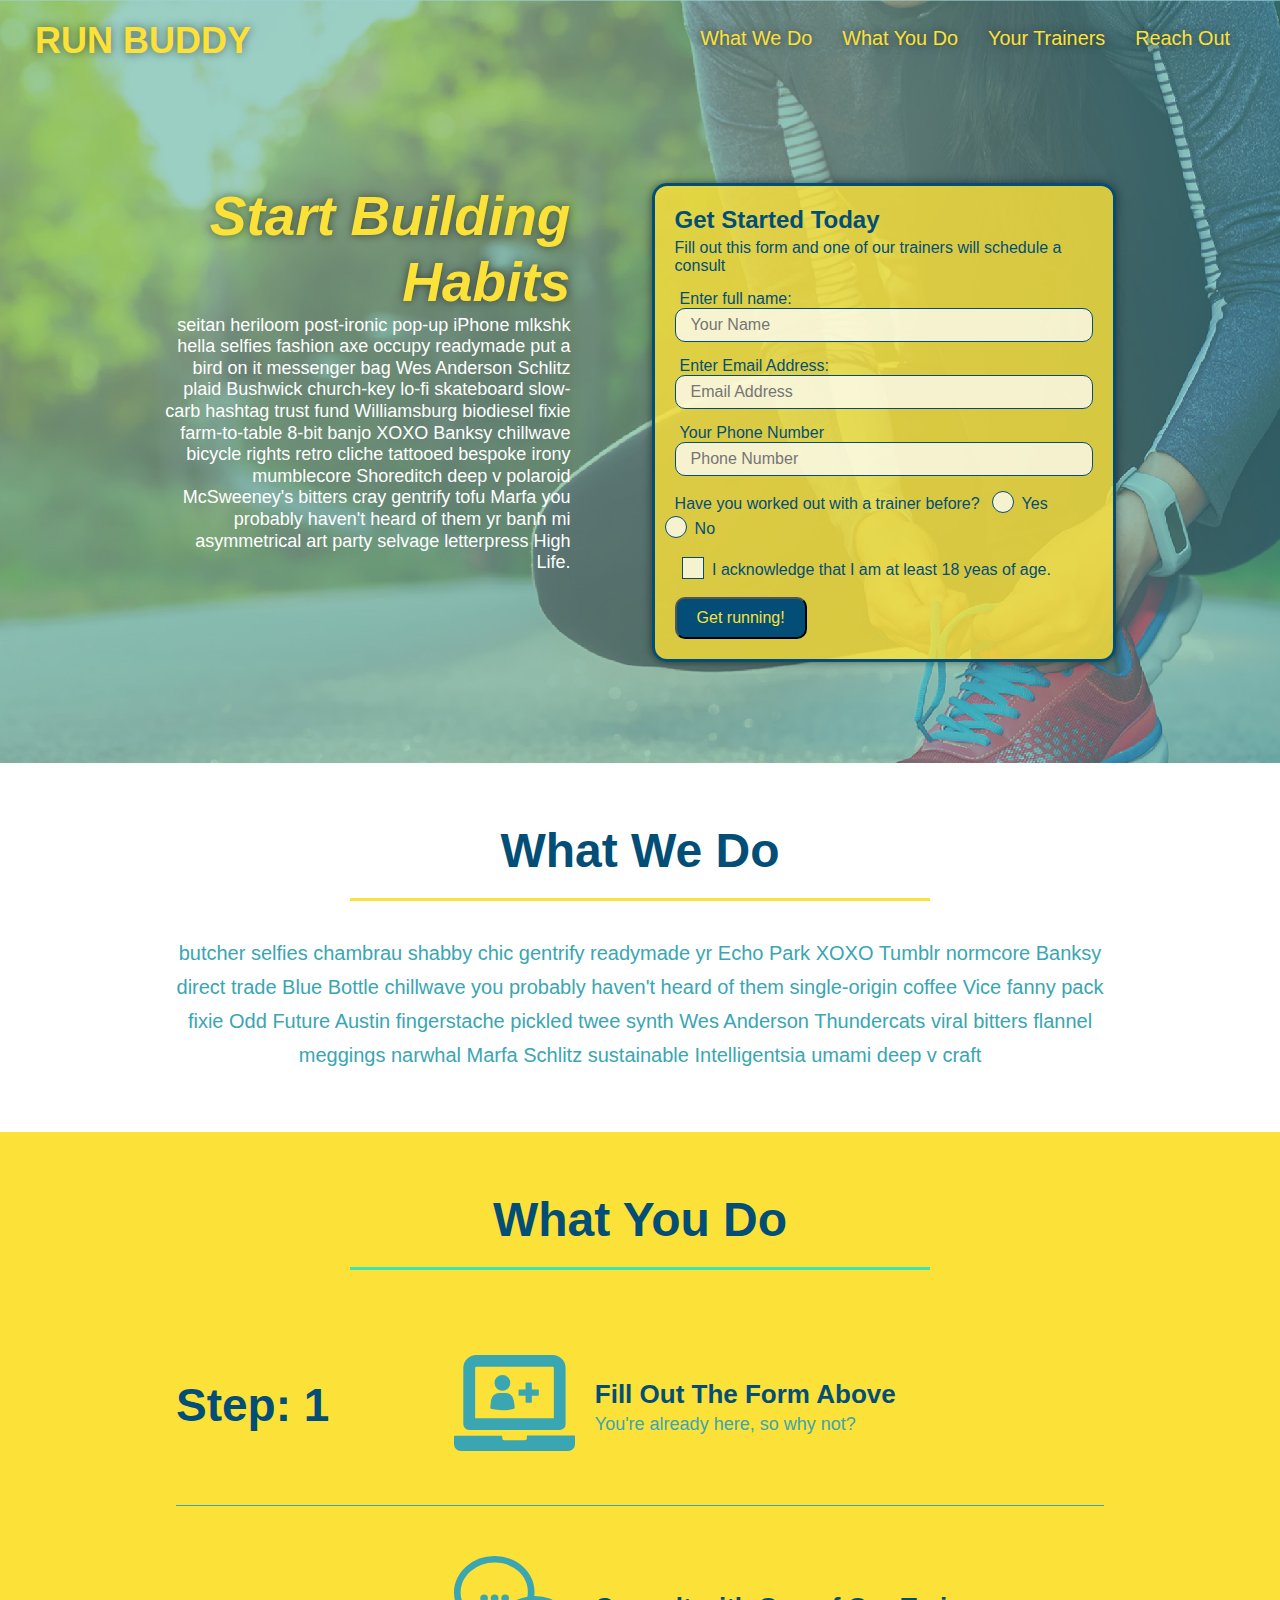
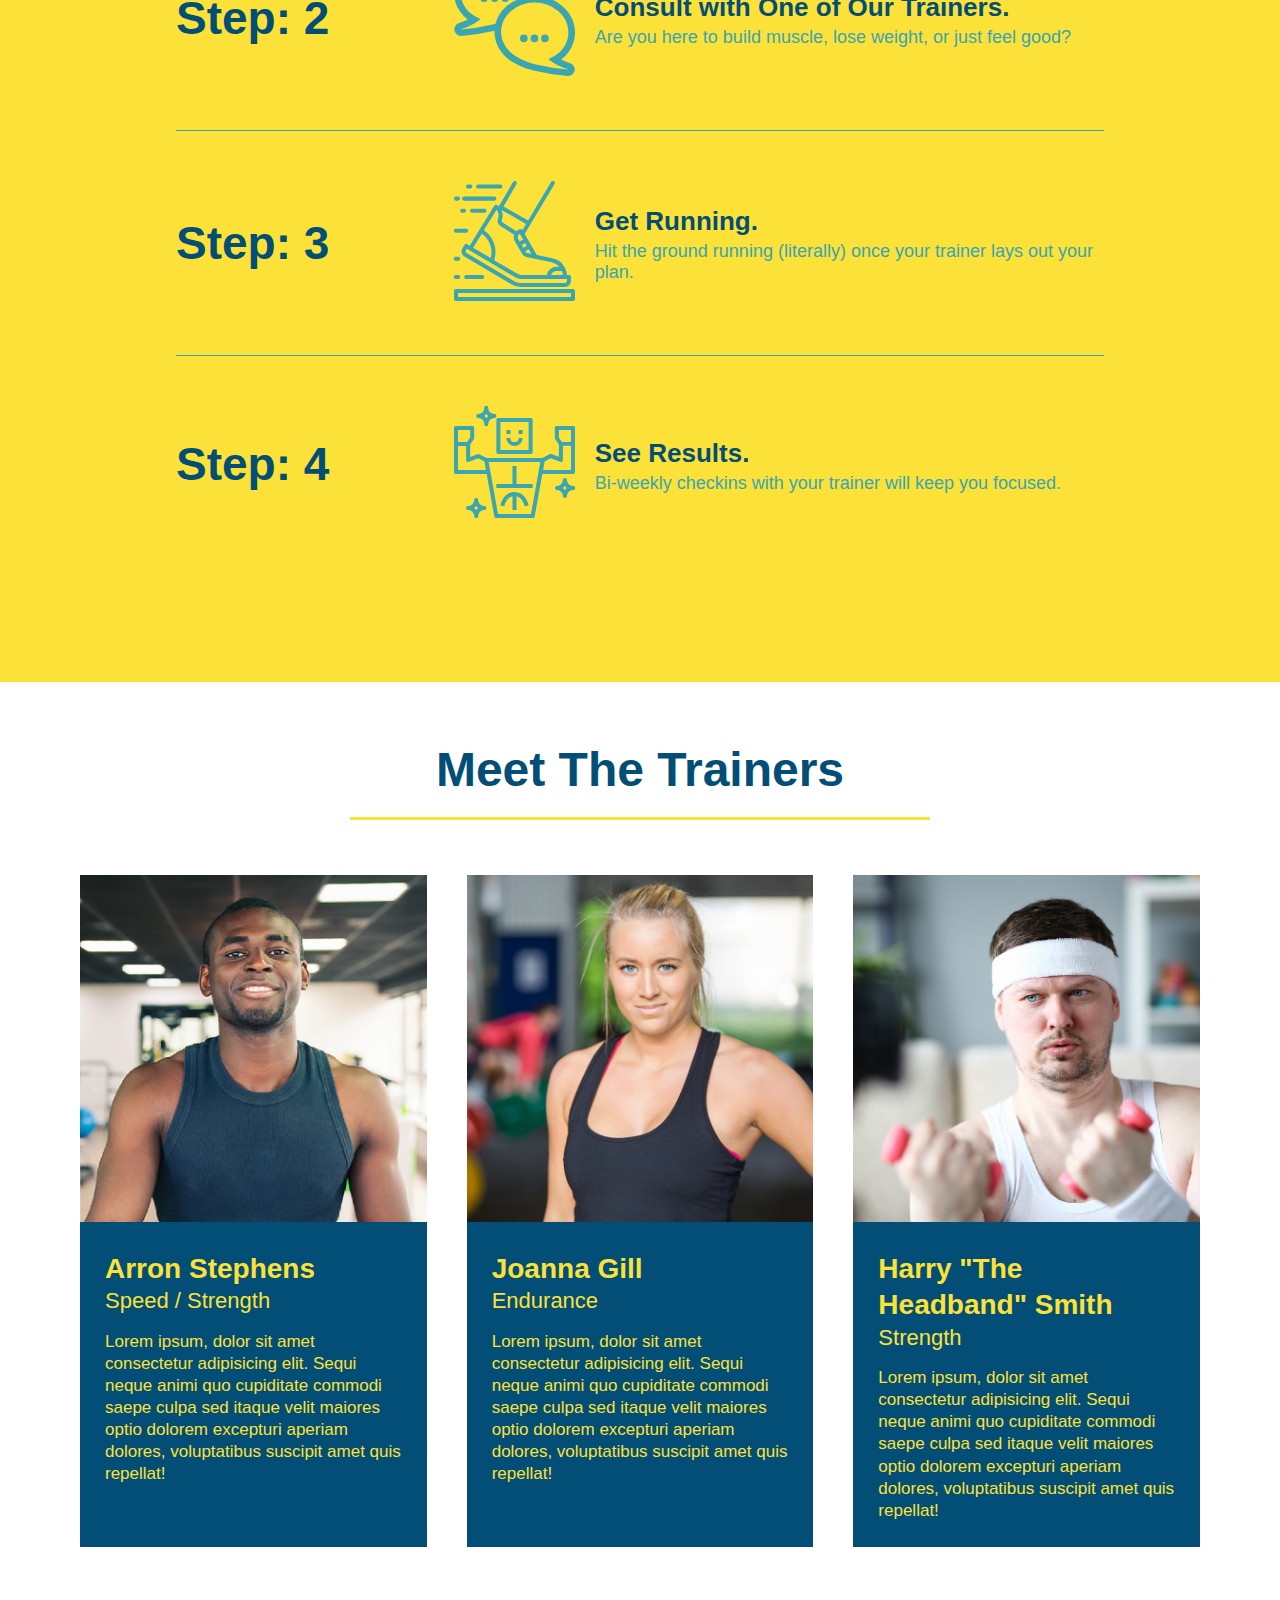
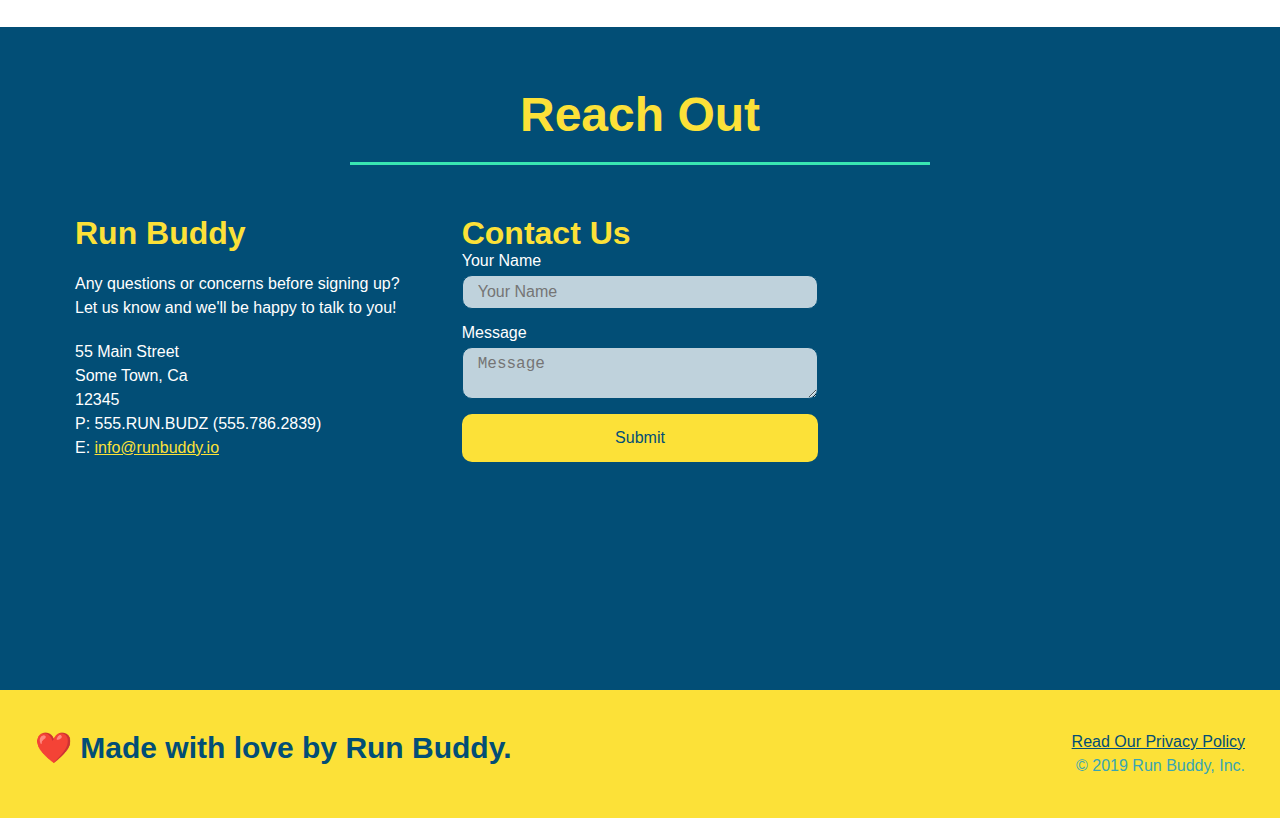
<file: index.html>
<!-- Run Buddy Project -->

<!DOCTYPE html>
<html lang=en>

<head>
    <meta charset="UTF-8" />
    <meta name="viewport" content="width=device-width, initial-scale=1.0" />
    <link rel="stylesheet" href="./assets/css/style.css" />
    <title>Run Buddy</title>
</head>

<body>

    <!-- navgation -->
    <header>
        <h1>
            <a href="https://tylerevans-hash.github.io/run-buddy/">RUN BUDDY</a>
        </h1>
        <nav>
            <!-- Unordered list element -->
            <ul>
                <!-- List item element -->
                <li>
                    <!-- Anchor element -->
                    <a href="#what-we-do">What We Do</a>
                </li>

                <li>
                    <a href="#what-you-do">What You Do</a>
                </li>

                <li>
                    <a href="#your-trainers">Your Trainers</a>
                </li>

                <li>
                    <a href="#reach-out">Reach Out</a>
                </li>
            </ul>
        </nav>
    </header>

    <!-- hero/jumbotron -->
    <section class="hero">
        <div class="hero-cta">
            <h2>Start Building Habits</h2>
            <P>
                seitan heriloom post-ironic pop-up iPhone mlkshk hella selfies fashion axe occupy readymade put a bird
                on it messenger bag Wes Anderson Schlitz plaid Bushwick church-key lo-fi skateboard slow-carb hashtag
                trust fund Williamsburg biodiesel fixie farm-to-table 8-bit banjo XOXO Banksy chillwave bicycle rights
                retro cliche tattooed bespoke irony mumblecore Shoreditch deep v polaroid McSweeney's bitters cray
                gentrify tofu Marfa you probably haven't heard of them yr banh mi asymmetrical art party selvage
                letterpress High Life.
            </P>
        </div>

        <div class="hero-form">
            <h3>Get Started Today</h3>
            <p>Fill out this form and one of our trainers will schedule a consult</p>
            <!-- Form Element -->
            <form>
                <label for="name">Enter full name:</label>
                <input type="text" placeholder="Your Name" name="name" id="name" class="form-input" />

                <label for="email">Enter Email Address:</label>
                <input type="email" placeholder="Email Address" name="email" id="email" class="form-input" />

                <label for="phone">Your Phone Number</label>
                <input type="tel" placeholder="Phone Number" name="phone" id="phone" class="form-input" />

                <p>
                    Have you worked out with a trainer before?
                    <span class="radio-wrapper">
                        <input type="radio" name="trainer-confirm" id="trainer-yes"/>
                        <label for="trainer-yes">Yes</label>
                    </span>

                    <span class="radio-wrapper">
                        <input type="checkbox" name="trainer-confirm" id="trainer-no"/>
                        <label for="trainer-no">No</label>
                    </span>
                </p>

                <p>
                    <span class="checkbox-wrapper">
                        <input type="checkbox" name="age-confirm" id="checkbox"/>
                        <label for="checkbox">I acknowledge that I am at least 18 yeas of age.</label>
                    </span>
                </p>

                <button type="submit">
                    Get running!
                </button>
            </form>
        </div>
    </section>

    <!-- "what we do" section -->
    <section id="what-we-do" class="intro">
        <div class="flex-row">
            <h2 class="section-title primary-border">What We Do</h2>
        </div>

        <div class="flex-row">
            <p>
                butcher selfies chambrau shabby chic gentrify readymade yr Echo Park XOXO Tumblr normcore Banksy direct
                trade Blue Bottle chillwave you probably haven't heard of them single-origin coffee Vice fanny pack
                fixie Odd Future Austin fingerstache pickled twee synth Wes Anderson Thundercats viral bitters flannel
                meggings narwhal Marfa Schlitz sustainable Intelligentsia umami deep v craft
            </p>
        </div>
    </section>

    <!-- "what you do" section -->
    <section id="what-you-do" class="steps">
        <div class="flex-row">
            <h2 class="section-title secondary-border">What You Do</h2>
        </div>

        <div class="step">
            <h3>Step: 1</h3>
            <div class="step-info">
                <div class="step-img">
                    <img src="./assets/images/step-1.svg" alt="" />
                </div>
                <div class="step-text">
                    <h4>Fill Out The Form Above</h4>
                    <p>You're already here, so why not?</p>
                </div>
            </div>
        </div>

        <div class="step">
            <h3>Step: 2</h3>
            <div class="step-info">
                <div class="step-img">
                    <img src="./assets/images/step-2.svg" alt="" />
                </div>
                <div class="step-text">
                    <h4>Consult with One of Our Trainers.</h4>
                    <p>Are you here to build muscle, lose weight, or just feel good?</p>
                </div>
            </div>
        </div>

        <div class="step">
            <h3>Step: 3</h3>
            <div class="step-info">
                <div class="step-img">
                    <img src="./assets/images/step-3.svg" alt="" />
                </div>
                <div class="step-text">
                    <h4>Get Running.</h4>
                    <p>Hit the ground running (literally) once your trainer lays out your plan.</p>
                </div>
            </div>
        </div>

        <div class="step">
            <h3>Step: 4</h3>
            <div class="step-info">
                <div class="step-img">
                    <img src="./assets/images/step-4.svg" alt="" />
                </div>
                <div class="step-text">
                    <h4>See Results.</h4>
                    <p>Bi-weekly checkins with your trainer will keep you focused.</p>
                </div>
            </div>
        </div>
    </section>

    <!-- "meet the trainers" -->
    <section id="your-trainers">
        <div class="flex-row">
            <h2 class="section-title primary-border">
                Meet The Trainers
            </h2>
        </div>

        <div class="trainers">
            <article class="trainer">
                <img src="./assets/images/trainer-1.jpg"
                    alt="Arron Stephens in his workout clothes, ready to pump iron" />
                <div class="trainer-bio">
                    <h3 class="trainer-name">Arron Stephens</h3>
                    <h4 class="trainer-role">Speed / Strength</h4>
                    <p>
                        Lorem ipsum, dolor sit amet consectetur adipisicing elit. Sequi neque animi quo cupiditate
                        commodi
                        saepe culpa sed
                        itaque velit maiores optio dolorem excepturi aperiam dolores, voluptatibus suscipit amet quis
                        repellat!
                    </p>
                </div>
            </article>

            <article class="trainer">
                <img src="./assets/images/trainer-2.jpg" alt="Joanna Gill cooling off after a workout" />
                <div class="trainer-bio">
                    <h3 class="trainer-name">Joanna Gill</h3>
                    <h4 class="trainer-role">Endurance</h4>
                    <p>
                        Lorem ipsum, dolor sit amet consectetur adipisicing elit. Sequi neque animi quo cupiditate
                        commodi
                        saepe culpa sed
                        itaque velit maiores optio dolorem excepturi aperiam dolores, voluptatibus suscipit amet quis
                        repellat!
                    </p>
                </div>
            </article>

            <article class="trainer">
                <img src="./assets/images/trainer-3.jpg"
                    alt="Harry Smith wearing a headband and lifting comically small pink weights" />
                <div class="trainer-bio">
                    <h3 class="trainer-name">Harry "The Headband" Smith</h3>
                    <h4 class="trainer-role">Strength</h4>
                    <p>
                        Lorem ipsum, dolor sit amet consectetur adipisicing elit. Sequi neque animi quo cupiditate
                        commodi
                        saepe culpa sed
                        itaque velit maiores optio dolorem excepturi aperiam dolores, voluptatibus suscipit amet quis
                        repellat!
                    </p>
                </div>
            </article>
        </div>
    </section>

    <!-- "reach out" section -->
    <section id="reach-out" class="contact">
        <div class="flex-row">
            <h2 class="section-title secondary-border">Reach Out</h2>
        </div>

        <div class="contact-info">
            <div>
                <h3>Run Buddy</h3>
                <P>
                    Any questions or concerns before signing up?
                    <br />
                    Let us know and we'll be happy to talk to you!
                </P>
                
                <address>
                    55 Main Street <br />
                    Some Town, Ca <br />
                    12345 <br />
                    P: 555.RUN.BUDZ (555.786.2839) <br />
                    E: <a href="mailto:info@runbuddy.io">info@runbuddy.io</a>
                </address>
            </div>

            <div class="contact-form">
                <h3>Contact Us</h3>
                <form>
                    <label for="contact-name">Your Name</label>
                    <input type="text" id="contact-name" placeholder="Your Name" />

                    <label for="contact-message">Message</label>
                    <textarea id="contact-message" placeholder="Message"></textarea>

                    <button type="submit">Submit</button>
                </form>
            </div>

            <iframe
                src="https://www.google.com/maps/embed?pb=!1m18!1m12!1m3!1d3334.4617635717555!2d-111.99463874901089!3d33.30674146399894!2m3!1f0!2f0!3f0!3m2!1i1024!2i768!4f13.1!3m3!1m2!1s0x872b0466e091588d%3A0xb352029dcd805810!2s4224%20E%20South%20Fork%20Dr%2C%20Phoenix%2C%20AZ%2085044!5e0!3m2!1sen!2sus!4v1615757130987!5m2!1sen!2sus"
                frameborder="0" width="400" height="400" style="border:0;" allowfullscreen="">
            </iframe>
        </div>
    </section>

    <!-- footer -->
    <footer>
        <h2>❤️ Made with love by Run Buddy.</h2>

        <div>
            <a href="./privacy-policy.html#">Read Our Privacy Policy</a><br />
            &copy; 2019 Run Buddy, Inc.
        </div>
    </footer>

</body>

</html>
</file>
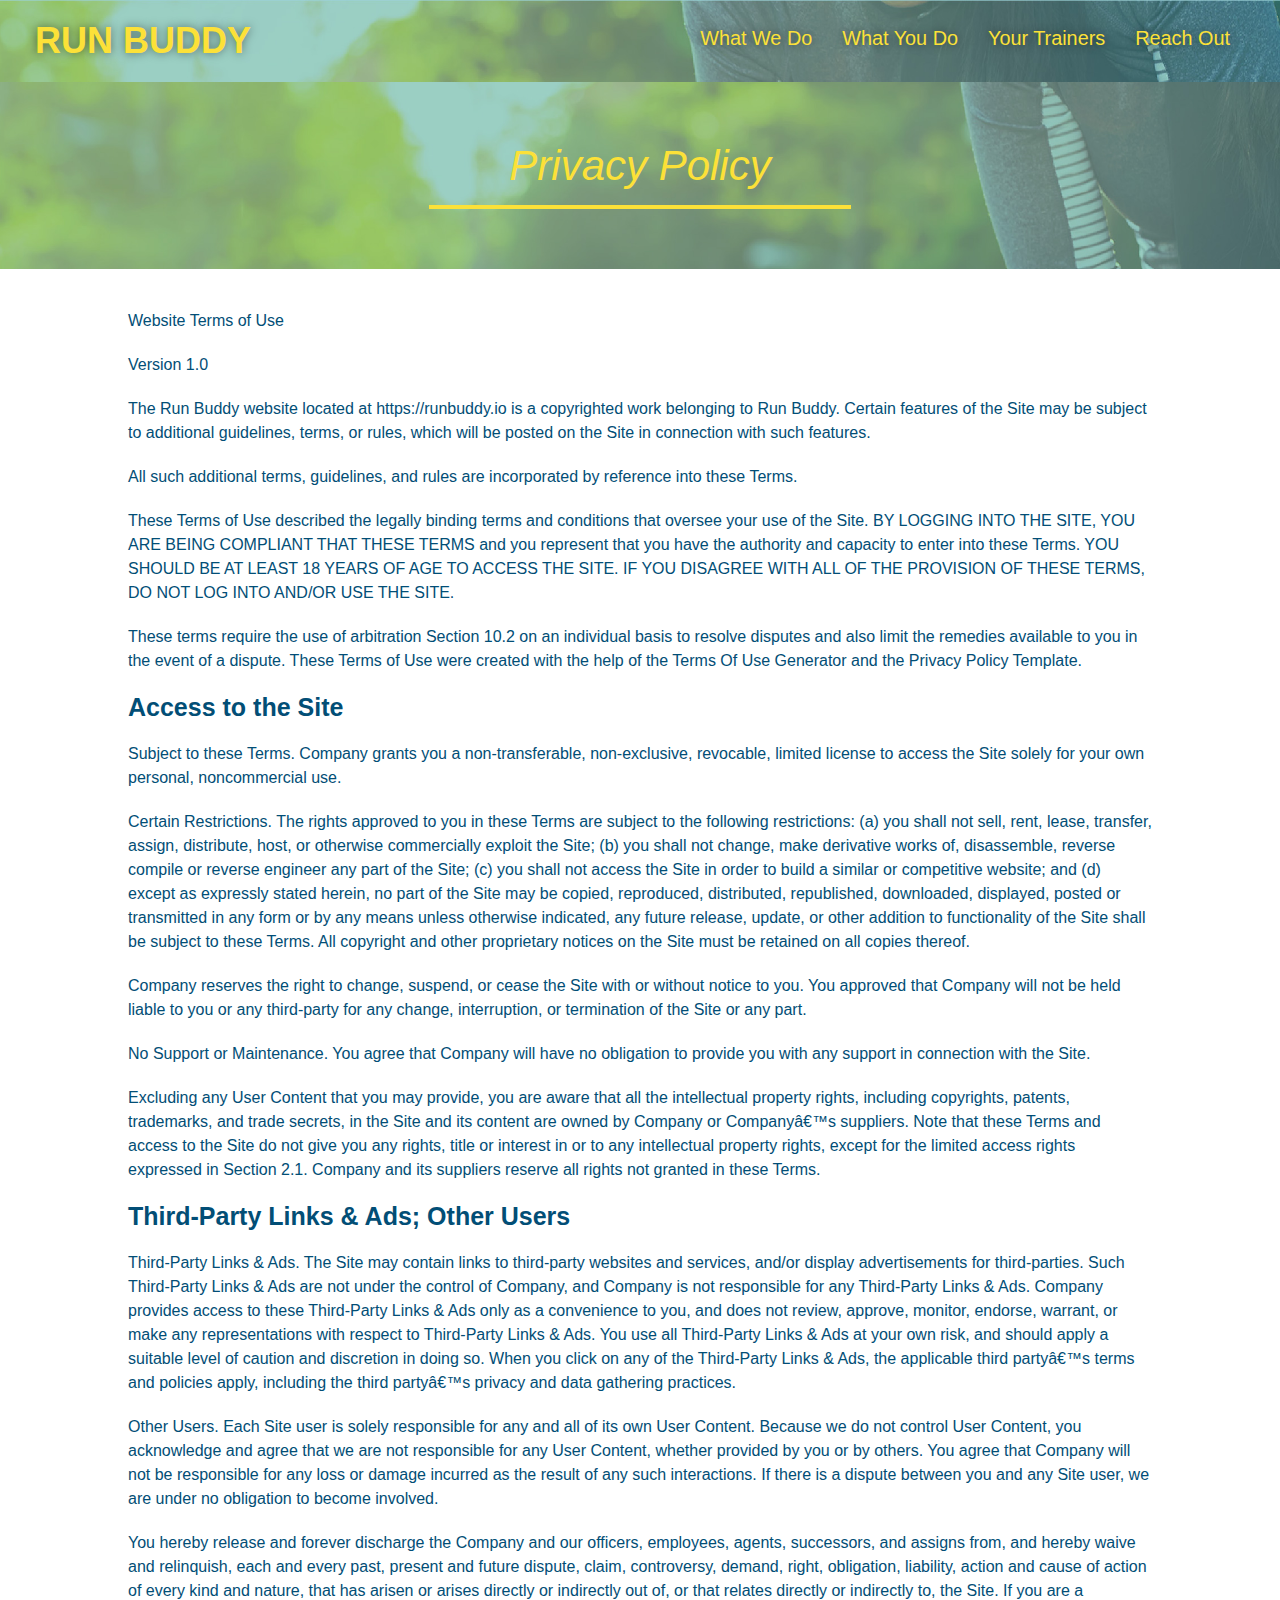
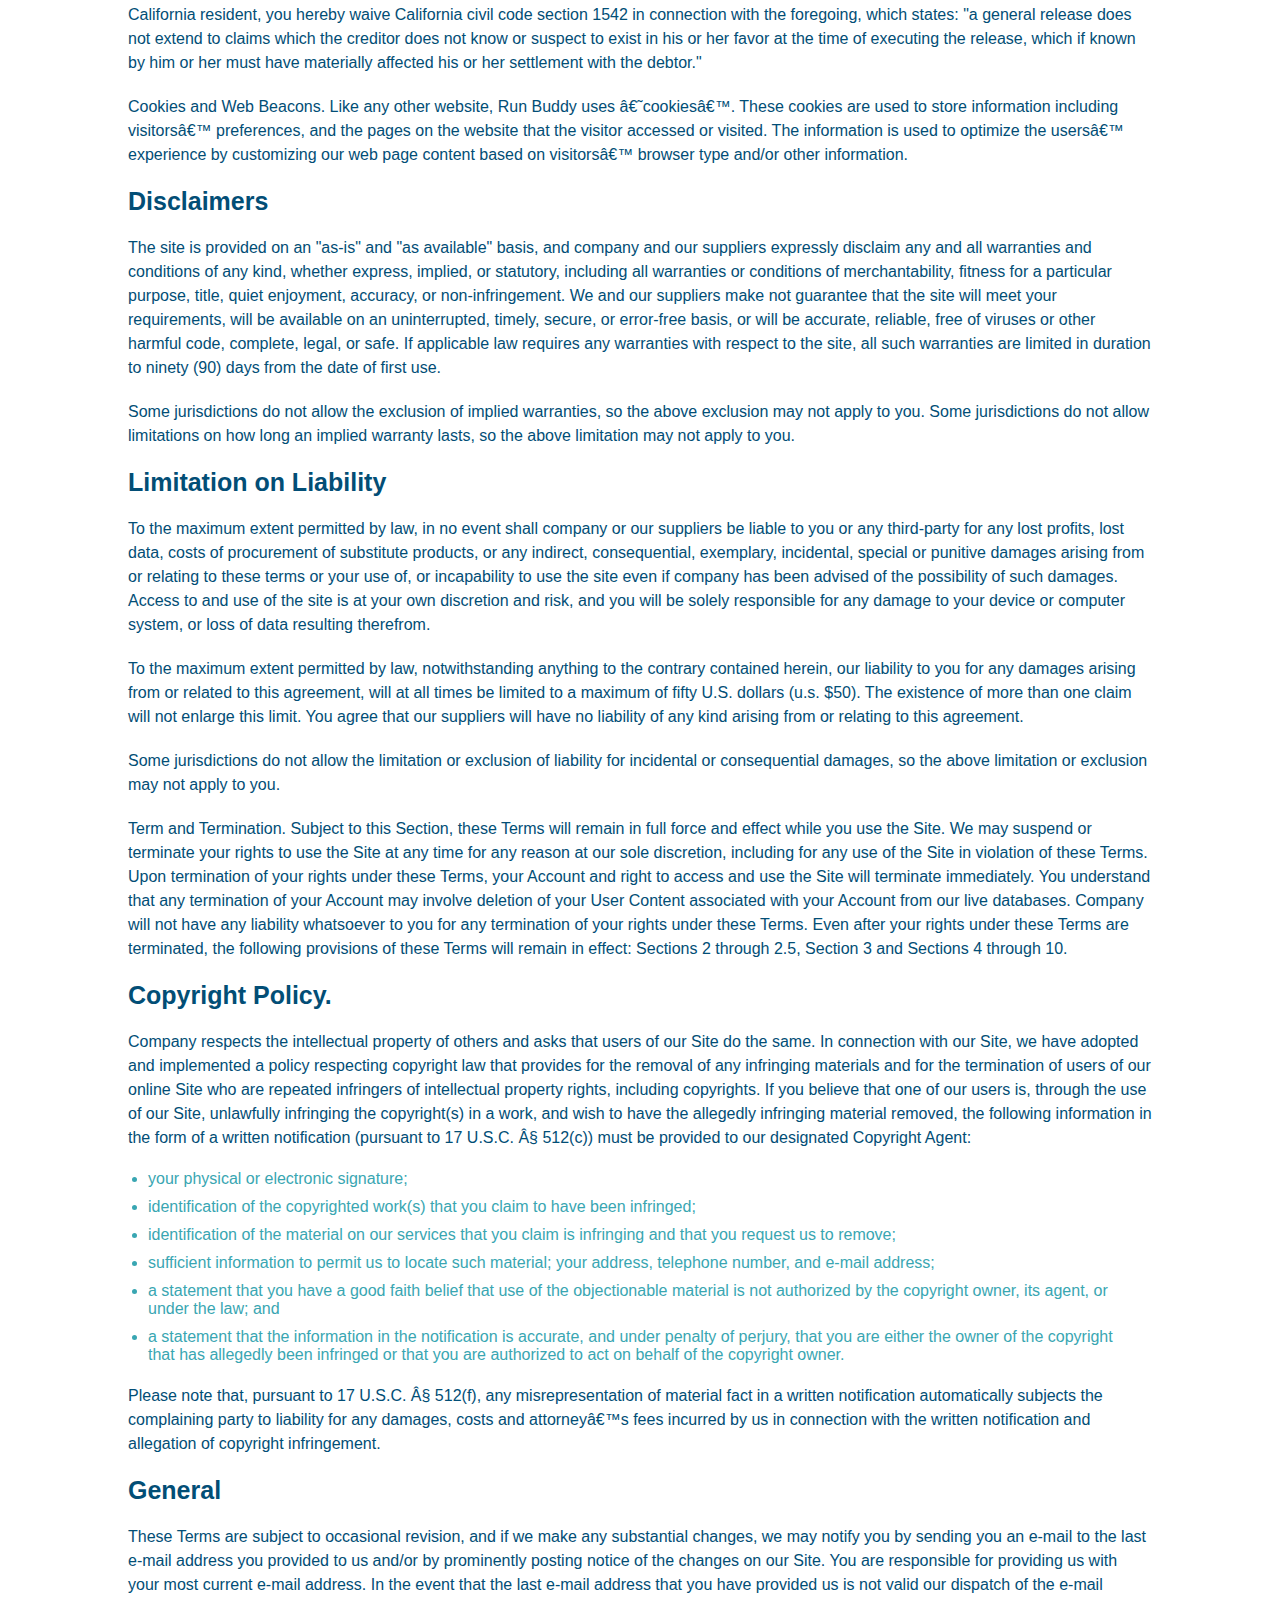
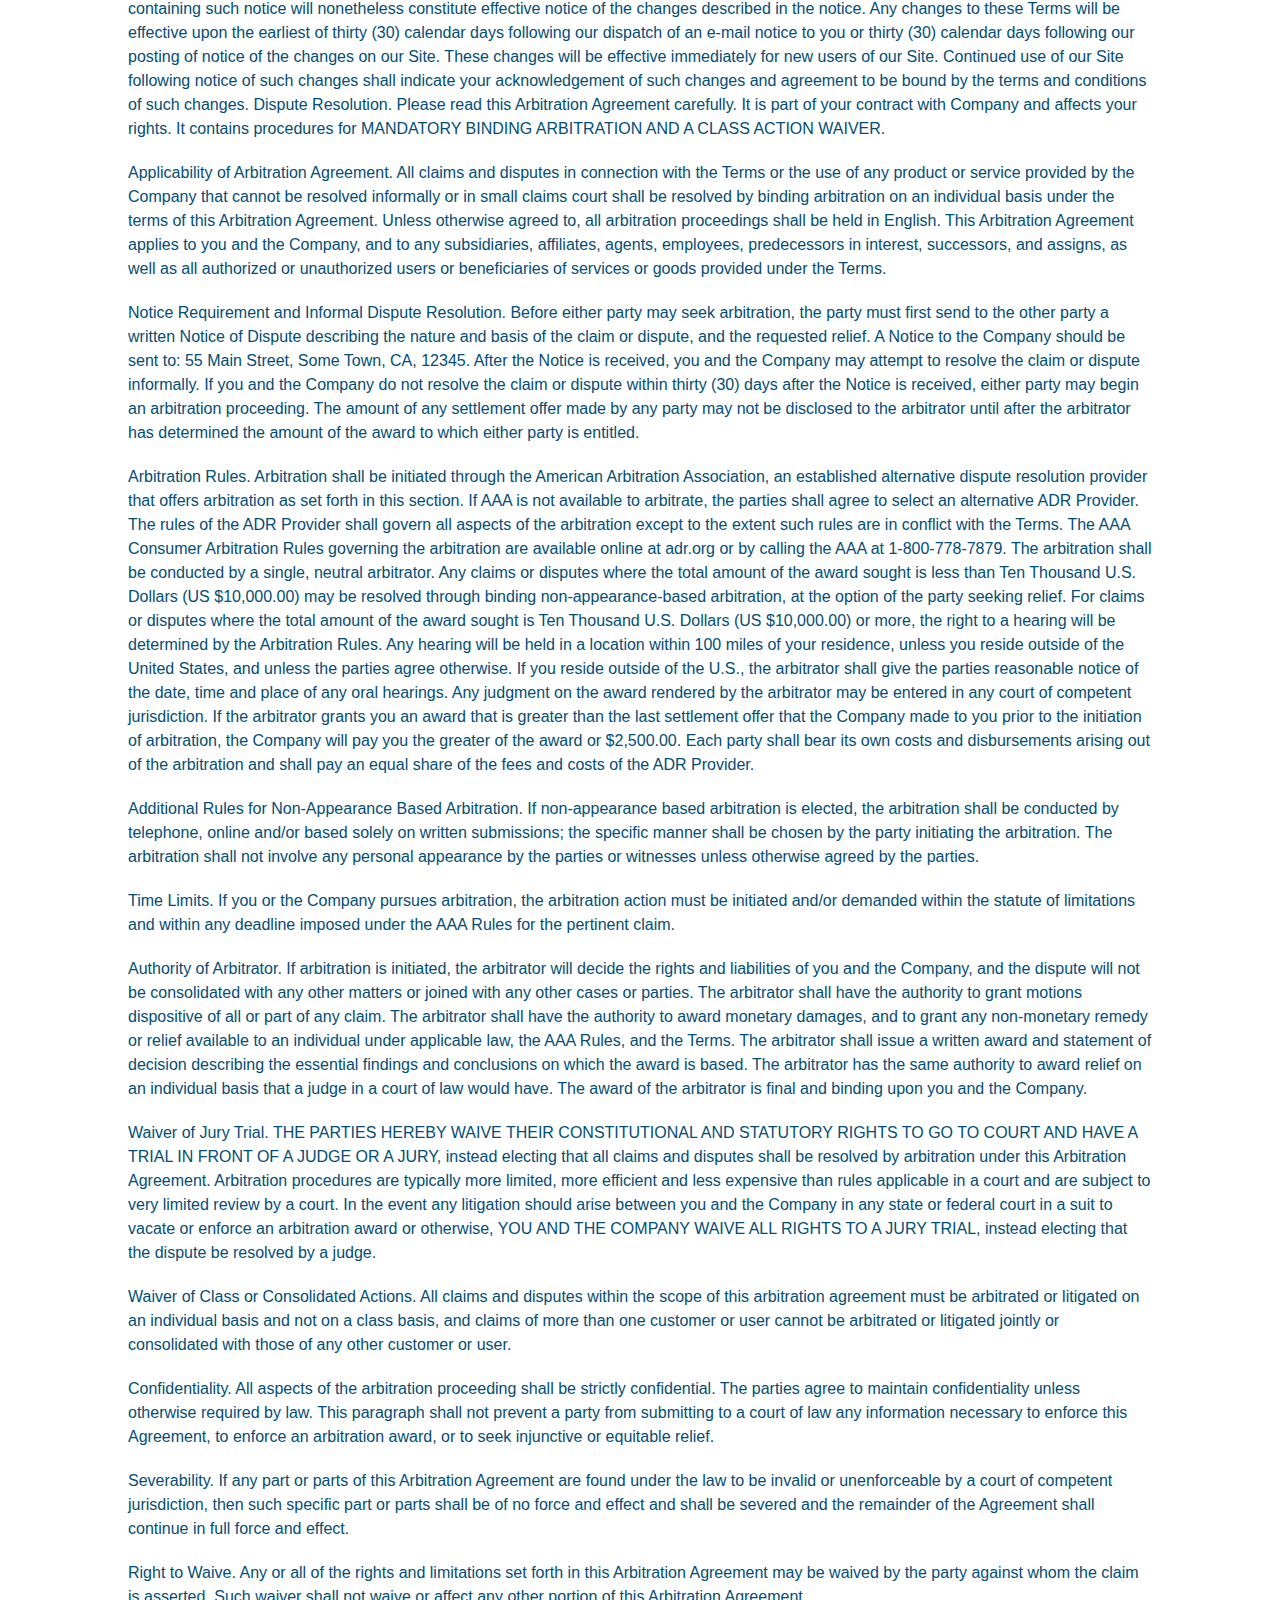
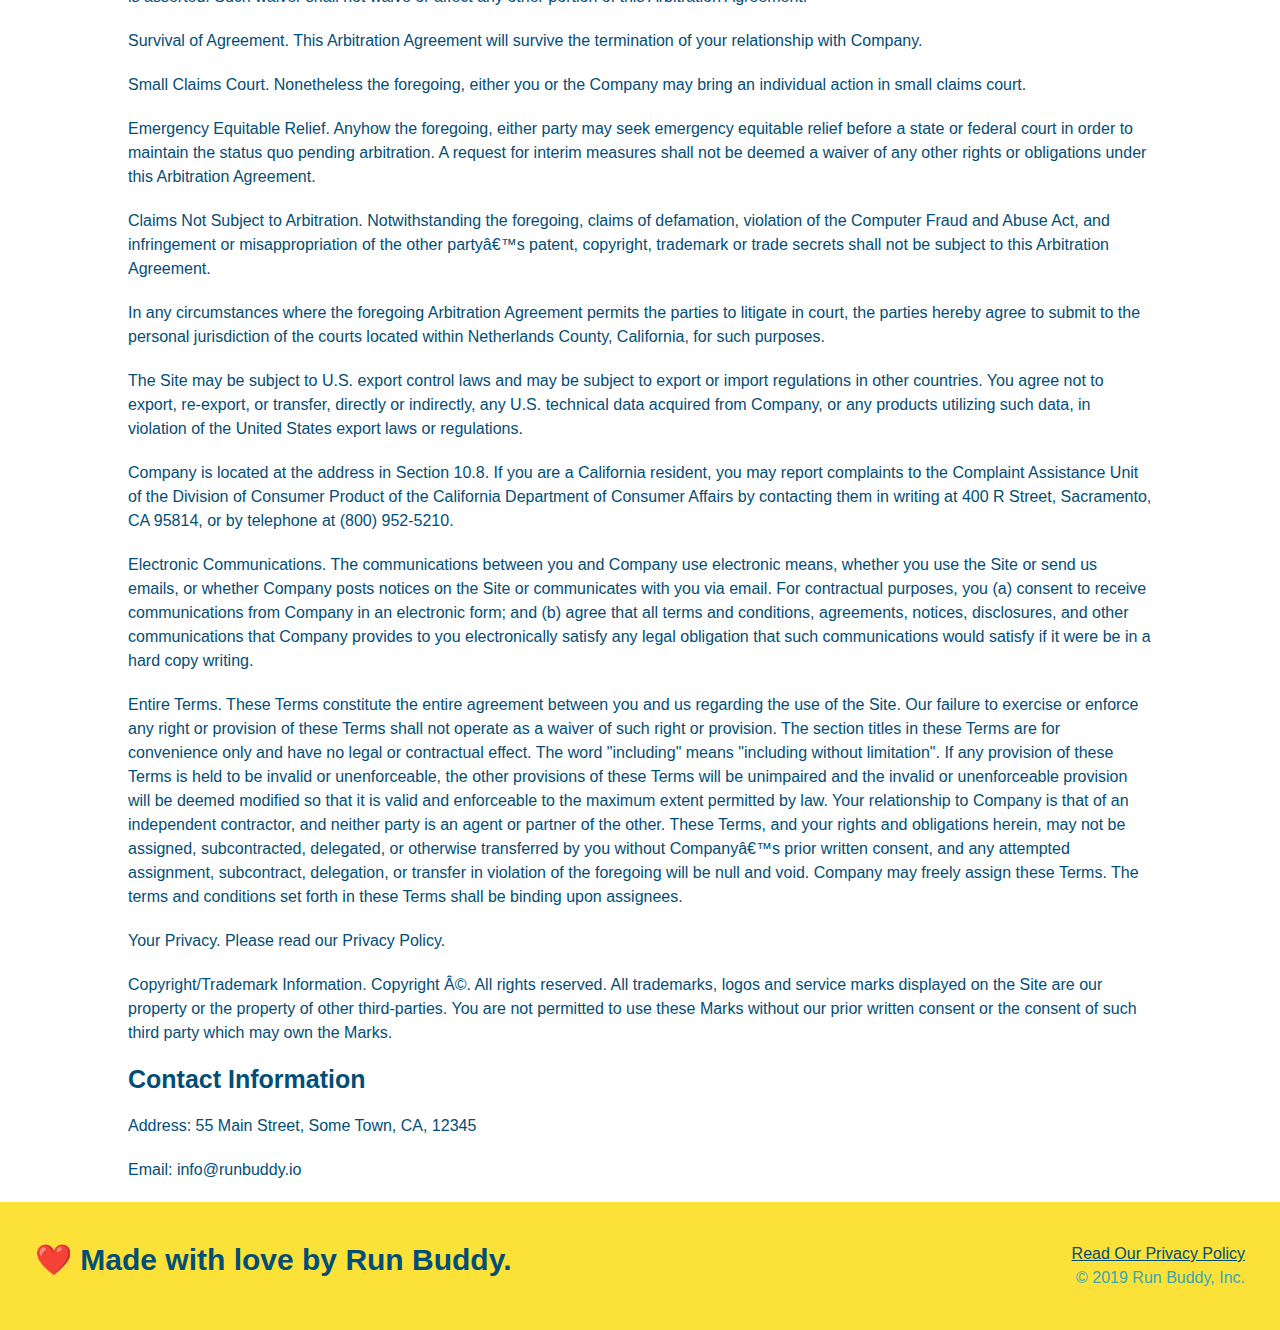
<file: privacy-policy.html>
<!DOCTYPE html>
<html lang="en">
    <head>
        <meta charset="UTF-8">
        <meta name="viewport" content="width=device-width, initial-scale=1.0" />
        <link rel="stylesheet" href="./assets/css/style.css" />
        <link rel="stylesheet" href="assets/css/secondary-styles.css" />
        <title>Privacy Policy - Run Buddy</title>
    </head>
    
    <body>
        <header>
            <h1>
                <a href="/">RUN BUDDY</a>
            </h1>
            <nav>
                <!-- Unordered list element -->
                <ul>
                    <!-- List item element -->
                    <li>
                        <!-- Anchor element -->
                        <a href="./index.html#what-we-do">What We Do</a>
                    </li>
    
                    <li>
                        <a href="./index.html#what-you-do">What You Do</a>
                    </li>
    
                    <li>
                       <a href="./index.html#your-trainers">Your Trainers</a>
                    </li>
    
                    <li>
                        <a href="./index.html#reach-out">Reach Out</a>
                    </li>
                </ul>
            </nav>
        </header>
    
        <section class="hero">
            <h2 class="page-title">
                Privacy Policy
            </h2>
        </section>
    
        <article class="secondary-content">
    
          <p>
            Website Terms of Use
          </p>
    
          <p>
            Version 1.0
          </p>
    
          <p>
            The Run Buddy website located at https://runbuddy.io is a copyrighted work belonging to Run Buddy. Certain
            features of the Site may be subject to additional guidelines, terms, or rules, which will be posted on the Site
            in connection with such features.
          </p>
    
          <p>
            All such additional terms, guidelines, and rules are incorporated by reference into these Terms.
          </p>
    
          <p>
            These Terms of Use described the legally binding terms and conditions that oversee your use of the Site. BY
            LOGGING INTO THE SITE, YOU ARE BEING COMPLIANT THAT THESE TERMS and you represent that you have the authority
            and capacity to enter into these Terms. YOU SHOULD BE AT LEAST 18 YEARS OF AGE TO ACCESS THE SITE. IF YOU
            DISAGREE WITH ALL OF THE PROVISION OF THESE TERMS, DO NOT LOG INTO AND/OR USE THE SITE.
          </p>
    
          <p>
            These terms require the use of arbitration Section 10.2 on an individual basis to resolve disputes and also
            limit the remedies available to you in the event of a dispute. These Terms of Use were created with the help of
            the Terms Of Use Generator and the Privacy Policy Template.
          </p>
    
          <h3>
            Access to the Site
          </h3>
    
          <p>
            Subject to these Terms. Company grants you a non-transferable, non-exclusive, revocable, limited license to
            access the Site solely for your own personal, noncommercial use.
          </p>
    
          <p>
            Certain Restrictions. The rights approved to you in these Terms are subject to the following restrictions: (a)
            you shall not sell, rent, lease, transfer, assign, distribute, host, or otherwise commercially exploit the Site;
            (b) you shall not change, make derivative works of, disassemble, reverse compile or reverse engineer any part of
            the Site; (c) you shall not access the Site in order to build a similar or competitive website; and (d) except
            as expressly stated herein, no part of the Site may be copied, reproduced, distributed, republished, downloaded,
            displayed, posted or transmitted in any form or by any means unless otherwise indicated, any future release,
            update, or other addition to functionality of the Site shall be subject to these Terms. All copyright and other
            proprietary notices on the Site must be retained on all copies thereof.
          </p>
    
          <p>
            Company reserves the right to change, suspend, or cease the Site with or without notice to you. You approved
            that Company will not be held liable to you or any third-party for any change, interruption, or termination of
            the Site or any part.
          </p>
    
          <p>
            No Support or Maintenance. You agree that Company will have no obligation to provide you with any support in
            connection with the Site.
          </p>
    
          <p>
            Excluding any User Content that you may provide, you are aware that all the intellectual property rights,
            including copyrights, patents, trademarks, and trade secrets, in the Site and its content are owned by Company
            or Companyâ€™s suppliers. Note that these Terms and access to the Site do not give you any rights, title or
            interest in or to any intellectual property rights, except for the limited access rights expressed in Section
            2.1. Company and its suppliers reserve all rights not granted in these Terms.
          </p>
    
          <h3>
            Third-Party Links & Ads; Other Users
          </h3>
    
          <p>
            Third-Party Links & Ads. The Site may contain links to third-party websites and services, and/or display
            advertisements for third-parties. Such Third-Party Links & Ads are not under the control of Company, and Company
            is not responsible for any Third-Party Links & Ads. Company provides access to these Third-Party Links & Ads
            only as a convenience to you, and does not review, approve, monitor, endorse, warrant, or make any
            representations with respect to Third-Party Links & Ads. You use all Third-Party Links & Ads at your own risk,
            and should apply a suitable level of caution and discretion in doing so. When you click on any of the
            Third-Party Links & Ads, the applicable third partyâ€™s terms and policies apply, including the third partyâ€™s
            privacy and data gathering practices.
          </p>
    
          <p>
            Other Users. Each Site user is solely responsible for any and all of its own User Content. Because we do not
            control User Content, you acknowledge and agree that we are not responsible for any User Content, whether
            provided by you or by others. You agree that Company will not be responsible for any loss or damage incurred as
            the result of any such interactions. If there is a dispute between you and any Site user, we are under no
            obligation to become involved.
          </p>
    
          <p>
            You hereby release and forever discharge the Company and our officers, employees, agents, successors, and
            assigns from, and hereby waive and relinquish, each and every past, present and future dispute, claim,
            controversy, demand, right, obligation, liability, action and cause of action of every kind and nature, that has
            arisen or arises directly or indirectly out of, or that relates directly or indirectly to, the Site. If you are
            a California resident, you hereby waive California civil code section 1542 in connection with the foregoing,
            which states: "a general release does not extend to claims which the creditor does not know or suspect to exist
            in his or her favor at the time of executing the release, which if known by him or her must have materially
            affected his or her settlement with the debtor."
          </p>
    
          <p>
            Cookies and Web Beacons. Like any other website, Run Buddy uses â€˜cookiesâ€™. These cookies are used to store
            information including visitorsâ€™ preferences, and the pages on the website that the visitor accessed or visited.
            The information is used to optimize the usersâ€™ experience by customizing our web page content based on visitorsâ€™
            browser type and/or other information.
          </p>
    
          <h3>
            Disclaimers
          </h3>
    
          <p>
            The site is provided on an "as-is" and "as available" basis, and company and our suppliers expressly disclaim
            any and all warranties and conditions of any kind, whether express, implied, or statutory, including all
            warranties or conditions of merchantability, fitness for a particular purpose, title, quiet enjoyment, accuracy,
            or non-infringement. We and our suppliers make not guarantee that the site will meet your requirements, will be
            available on an uninterrupted, timely, secure, or error-free basis, or will be accurate, reliable, free of
            viruses or other harmful code, complete, legal, or safe. If applicable law requires any warranties with respect
            to the site, all such warranties are limited in duration to ninety (90) days from the date of first use.
          </p>
    
          <p>
            Some jurisdictions do not allow the exclusion of implied warranties, so the above exclusion may not apply to
            you. Some jurisdictions do not allow limitations on how long an implied warranty lasts, so the above limitation
            may not apply to you.
          </p>
    
          <h3>
            Limitation on Liability
          </h3>
    
          <p>
            To the maximum extent permitted by law, in no event shall company or our suppliers be liable to you or any
            third-party for any lost profits, lost data, costs of procurement of substitute products, or any indirect,
            consequential, exemplary, incidental, special or punitive damages arising from or relating to these terms or
            your use of, or incapability to use the site even if company has been advised of the possibility of such
            damages. Access to and use of the site is at your own discretion and risk, and you will be solely responsible
            for any damage to your device or computer system, or loss of data resulting therefrom.
          </p>
    
          <p>
            To the maximum extent permitted by law, notwithstanding anything to the contrary contained herein, our liability
            to you for any damages arising from or related to this agreement, will at all times be limited to a maximum of
            fifty U.S. dollars (u.s. $50). The existence of more than one claim will not enlarge this limit. You agree that
            our suppliers will have no liability of any kind arising from or relating to this agreement.
          </p>
    
          <p>
            Some jurisdictions do not allow the limitation or exclusion of liability for incidental or consequential
            damages, so the above limitation or exclusion may not apply to you.
          </p>
    
          <p>
            Term and Termination. Subject to this Section, these Terms will remain in full force and effect while you use
            the Site. We may suspend or terminate your rights to use the Site at any time for any reason at our sole
            discretion, including for any use of the Site in violation of these Terms. Upon termination of your rights under
            these Terms, your Account and right to access and use the Site will terminate immediately. You understand that
            any termination of your Account may involve deletion of your User Content associated with your Account from our
            live databases. Company will not have any liability whatsoever to you for any termination of your rights under
            these Terms. Even after your rights under these Terms are terminated, the following provisions of these Terms
            will remain in effect: Sections 2 through 2.5, Section 3 and Sections 4 through 10.
          </p>
    
          <h3>
            Copyright Policy.
          </h3>
    
          <p>
            Company respects the intellectual property of others and asks that users of our Site do the same. In connection
            with our Site, we have adopted and implemented a policy respecting copyright law that provides for the removal
            of any infringing materials and for the termination of users of our online Site who are repeated infringers of
            intellectual property rights, including copyrights. If you believe that one of our users is, through the use of
            our Site, unlawfully infringing the copyright(s) in a work, and wish to have the allegedly infringing material
            removed, the following information in the form of a written notification (pursuant to 17 U.S.C. Â§ 512(c)) must
            be provided to our designated Copyright Agent:
          </p>
    
          <ul>
            <li>
              your physical or electronic signature;
            </li>
            <li>
              identification of the copyrighted work(s) that you claim to have been infringed;
            </li>
            <li>
              identification of the material on our services that you claim is infringing and that you request us to remove;
            </li>
            <li>
              sufficient information to permit us to locate such material; your address, telephone number, and e-mail
              address;
            </li>
            <li>
              a statement that you have a good faith belief that use of the objectionable material is not authorized by the
              copyright owner, its agent, or under the law; and
            </li>
            <li>
              a statement that the information in the notification is accurate, and under penalty of perjury, that you are
              either the owner of the copyright that has allegedly been infringed or that you are authorized to act on
              behalf of the copyright owner.
            </li>
          </ul>
    
          <p>
            Please note that, pursuant to 17 U.S.C. Â§ 512(f), any misrepresentation of material fact in a written
            notification automatically subjects the complaining party to liability for any damages, costs and attorneyâ€™s
            fees incurred by us in connection with the written notification and allegation of copyright infringement.
          </p>
    
          <h3>
            General
          </h3>
    
          <p>
            These Terms are subject to occasional revision, and if we make any substantial changes, we may notify you by
            sending you an e-mail to the last e-mail address you provided to us and/or by prominently posting notice of the
            changes on our Site. You are responsible for providing us with your most current e-mail address. In the event
            that the last e-mail address that you have provided us is not valid our dispatch of the e-mail containing such
            notice will nonetheless constitute effective notice of the changes described in the notice. Any changes to these
            Terms will be effective upon the earliest of thirty (30) calendar days following our dispatch of an e-mail
            notice to you or thirty (30) calendar days following our posting of notice of the changes on our Site. These
            changes will be effective immediately for new users of our Site. Continued use of our Site following notice of
            such changes shall indicate your acknowledgement of such changes and agreement to be bound by the terms and
            conditions of such changes. Dispute Resolution. Please read this Arbitration Agreement carefully. It is part of
            your contract with Company and affects your rights. It contains procedures for MANDATORY BINDING ARBITRATION AND
            A CLASS ACTION WAIVER.
          </p>
    
          <p>
            Applicability of Arbitration Agreement. All claims and disputes in connection with the Terms or the use of any
            product or service provided by the Company that cannot be resolved informally or in small claims court shall be
            resolved by binding arbitration on an individual basis under the terms of this Arbitration Agreement. Unless
            otherwise agreed to, all arbitration proceedings shall be held in English. This Arbitration Agreement applies to
            you and the Company, and to any subsidiaries, affiliates, agents, employees, predecessors in interest,
            successors, and assigns, as well as all authorized or unauthorized users or beneficiaries of services or goods
            provided under the Terms.
          </p>
    
          <p>
            Notice Requirement and Informal Dispute Resolution. Before either party may seek arbitration, the party must
            first send to the other party a written Notice of Dispute describing the nature and basis of the claim or
            dispute, and the requested relief. A Notice to the Company should be sent to: 55 Main Street, Some Town, CA,
            12345. After the Notice is received, you and the Company may attempt to resolve the claim or dispute informally.
            If you and the Company do not resolve the claim or dispute within thirty (30) days after the Notice is received,
            either party may begin an arbitration proceeding. The amount of any settlement offer made by any party may not
            be disclosed to the arbitrator until after the arbitrator has determined the amount of the award to which either
            party is entitled.
          </p>
    
          <p>
            Arbitration Rules. Arbitration shall be initiated through the American Arbitration Association, an established
            alternative dispute resolution provider that offers arbitration as set forth in this section. If AAA is not
            available to arbitrate, the parties shall agree to select an alternative ADR Provider. The rules of the ADR
            Provider shall govern all aspects of the arbitration except to the extent such rules are in conflict with the
            Terms. The AAA Consumer Arbitration Rules governing the arbitration are available online at adr.org or by
            calling the AAA at 1-800-778-7879. The arbitration shall be conducted by a single, neutral arbitrator. Any
            claims or disputes where the total amount of the award sought is less than Ten Thousand U.S. Dollars (US
            $10,000.00) may be resolved through binding non-appearance-based arbitration, at the option of the party seeking
            relief. For claims or disputes where the total amount of the award sought is Ten Thousand U.S. Dollars (US
            $10,000.00) or more, the right to a hearing will be determined by the Arbitration Rules. Any hearing will be
            held in a location within 100 miles of your residence, unless you reside outside of the United States, and
            unless the parties agree otherwise. If you reside outside of the U.S., the arbitrator shall give the parties
            reasonable notice of the date, time and place of any oral hearings. Any judgment on the award rendered by the
            arbitrator may be entered in any court of competent jurisdiction. If the arbitrator grants you an award that is
            greater than the last settlement offer that the Company made to you prior to the initiation of arbitration, the
            Company will pay you the greater of the award or $2,500.00. Each party shall bear its own costs and
            disbursements arising out of the arbitration and shall pay an equal share of the fees and costs of the ADR
            Provider.
          </p>
    
          <p>
            Additional Rules for Non-Appearance Based Arbitration. If non-appearance based arbitration is elected, the
            arbitration shall be conducted by telephone, online and/or based solely on written submissions; the specific
            manner shall be chosen by the party initiating the arbitration. The arbitration shall not involve any personal
            appearance by the parties or witnesses unless otherwise agreed by the parties.
          </p>
    
          <p>
            Time Limits. If you or the Company pursues arbitration, the arbitration action must be initiated and/or demanded
            within the statute of limitations and within any deadline imposed under the AAA Rules for the pertinent claim.
          </p>
    
          <p>
            Authority of Arbitrator. If arbitration is initiated, the arbitrator will decide the rights and liabilities of
            you and the Company, and the dispute will not be consolidated with any other matters or joined with any other
            cases or parties. The arbitrator shall have the authority to grant motions dispositive of all or part of any
            claim. The arbitrator shall have the authority to award monetary damages, and to grant any non-monetary remedy
            or relief available to an individual under applicable law, the AAA Rules, and the Terms. The arbitrator shall
            issue a written award and statement of decision describing the essential findings and conclusions on which the
            award is based. The arbitrator has the same authority to award relief on an individual basis that a judge in a
            court of law would have. The award of the arbitrator is final and binding upon you and the Company.
          </p>
    
          <p>
            Waiver of Jury Trial. THE PARTIES HEREBY WAIVE THEIR CONSTITUTIONAL AND STATUTORY RIGHTS TO GO TO COURT AND HAVE
            A TRIAL IN FRONT OF A JUDGE OR A JURY, instead electing that all claims and disputes shall be resolved by
            arbitration under this Arbitration Agreement. Arbitration procedures are typically more limited, more efficient
            and less expensive than rules applicable in a court and are subject to very limited review by a court. In the
            event any litigation should arise between you and the Company in any state or federal court in a suit to vacate
            or enforce an arbitration award or otherwise, YOU AND THE COMPANY WAIVE ALL RIGHTS TO A JURY TRIAL, instead
            electing that the dispute be resolved by a judge.
          </p>
    
          <p>
            Waiver of Class or Consolidated Actions. All claims and disputes within the scope of this arbitration agreement
            must be arbitrated or litigated on an individual basis and not on a class basis, and claims of more than one
            customer or user cannot be arbitrated or litigated jointly or consolidated with those of any other customer or
            user.
          </p>
    
          <p>
            Confidentiality. All aspects of the arbitration proceeding shall be strictly confidential. The parties agree to
            maintain confidentiality unless otherwise required by law. This paragraph shall not prevent a party from
            submitting to a court of law any information necessary to enforce this Agreement, to enforce an arbitration
            award, or to seek injunctive or equitable relief.
          </p>
    
          <p>
            Severability. If any part or parts of this Arbitration Agreement are found under the law to be invalid or
            unenforceable by a court of competent jurisdiction, then such specific part or parts shall be of no force and
            effect and shall be severed and the remainder of the Agreement shall continue in full force and effect.
          </p>
    
          <p>
            Right to Waive. Any or all of the rights and limitations set forth in this Arbitration Agreement may be waived
            by the party against whom the claim is asserted. Such waiver shall not waive or affect any other portion of this
            Arbitration Agreement.
          </p>
    
          <p>
            Survival of Agreement. This Arbitration Agreement will survive the termination of your relationship with
            Company.
          </p>
    
          <p>
            Small Claims Court. Nonetheless the foregoing, either you or the Company may bring an individual action in small
            claims court.
          </p>
    
          <p>
            Emergency Equitable Relief. Anyhow the foregoing, either party may seek emergency equitable relief before a
            state or federal court in order to maintain the status quo pending arbitration. A request for interim measures
            shall not be deemed a waiver of any other rights or obligations under this Arbitration Agreement.
          </p>
    
          <p>
            Claims Not Subject to Arbitration. Notwithstanding the foregoing, claims of defamation, violation of the
            Computer Fraud and Abuse Act, and infringement or misappropriation of the other partyâ€™s patent, copyright,
            trademark or trade secrets shall not be subject to this Arbitration Agreement.
          </p>
    
          <p>
            In any circumstances where the foregoing Arbitration Agreement permits the parties to litigate in court, the
            parties hereby agree to submit to the personal jurisdiction of the courts located within Netherlands County,
            California, for such purposes.
          </p>
    
          <p>
            The Site may be subject to U.S. export control laws and may be subject to export or import regulations in other
            countries. You agree not to export, re-export, or transfer, directly or indirectly, any U.S. technical data
            acquired from Company, or any products utilizing such data, in violation of the United States export laws or
            regulations.
          </p>
    
          <p>
            Company is located at the address in Section 10.8. If you are a California resident, you may report complaints
            to the Complaint Assistance Unit of the Division of Consumer Product of the California Department of Consumer
            Affairs by contacting them in writing at 400 R Street, Sacramento, CA 95814, or by telephone at (800) 952-5210.
          </p>
    
          <p>
            Electronic Communications. The communications between you and Company use electronic means, whether you use the
            Site or send us emails, or whether Company posts notices on the Site or communicates with you via email. For
            contractual purposes, you (a) consent to receive communications from Company in an electronic form; and (b)
            agree that all terms and conditions, agreements, notices, disclosures, and other communications that Company
            provides to you electronically satisfy any legal obligation that such communications would satisfy if it were be
            in a hard copy writing.
          </p>
    
          <p>
            Entire Terms. These Terms constitute the entire agreement between you and us regarding the use of the Site. Our
            failure to exercise or enforce any right or provision of these Terms shall not operate as a waiver of such right
            or provision. The section titles in these Terms are for convenience only and have no legal or contractual
            effect. The word "including" means "including without limitation". If any provision of these Terms is held to be
            invalid or unenforceable, the other provisions of these Terms will be unimpaired and the invalid or
            unenforceable provision will be deemed modified so that it is valid and enforceable to the maximum extent
            permitted by law. Your relationship to Company is that of an independent contractor, and neither party is an
            agent or partner of the other. These Terms, and your rights and obligations herein, may not be assigned,
            subcontracted, delegated, or otherwise transferred by you without Companyâ€™s prior written consent, and any
            attempted assignment, subcontract, delegation, or transfer in violation of the foregoing will be null and void.
            Company may freely assign these Terms. The terms and conditions set forth in these Terms shall be binding upon
            assignees.
          </p>
    
          <p>
            Your Privacy. Please read our Privacy Policy.
          </p>
    
          <p>
            Copyright/Trademark Information. Copyright Â©. All rights reserved. All trademarks, logos and service marks
            displayed on the Site are our property or the property of other third-parties. You are not permitted to use
            these Marks without our prior written consent or the consent of such third party which may own the Marks.
          </p>
    
          <h3>
            Contact Information
          </h3>
    
          <p>
            Address: 55 Main Street, Some Town, CA, 12345
          </p>
    
          <p>
            Email: info@runbuddy.io
          </p>
    
        </article>
    
        <footer>
            <h2>❤️ Made with love by Run Buddy.</h2>
    
            <div>
                <a href="#">Read Our Privacy Policy</a><br/>
                &copy; 2019 Run Buddy, Inc.
            </div>
        </footer>
    </body>
</html>
</file>
<file: assets/css/style.css>
/* Written by Tyler Bradley */
/* Used for Run Buddy index.html file */

:root {
    --primary-color: #fce138;
    --secondary-color: #024e76;
    --tertiary-color: #39a6b2;
}

* {
    margin: 0;
    padding: 0;
    box-sizing: border-box;
}

body {
    color: var(--tertiary-color);
    font-family: Helvetica, Arial, sans-serif;
}

header {
    padding: 20px 35px;
    background-color: var(--tertiary-color);
    display: flex;
    justify-content: space-between;
    flex-wrap: wrap;
    position: -webkit-sticky;
    position: sticky;
    top: 0;
    background-image: url("../images/hero-bg.jpeg");
    background-size: cover;
    background-attachment: fixed;
    background-position: 80%;
    z-index: 9999;
}

header h1 {
    font-weight: bold;
    font-size: 36px;
    color: var(--primary-color);
    margin: 0;
    text-shadow: 0 0 10px rgba(0, 0, 0, 0.5);
}

header a {
    text-decoration: none;
    color: var(--primary-color);
} 

header nav {
    margin: 7px 0;
}

header nav ul {
    display: flex;
    flex-wrap: wrap;
    justify-content: space-between;
    align-items: center;
    list-style: none;
}

header nav ul li a {
    padding: 10px 15px;
    font-weight: lighter;
    font-size: 1.55vw;
    text-shadow: 0 0 10px rgba(0, 0, 0, 0.5);
}

header nav ul li a:hover {
    background: var(--primary-color);
    color: var(--secondary-color);
    border-radius: 15px;
    text-shadow: none;
}

footer {
    background: var(--primary-color);
    width: 100%;
    padding: 40px 35px;
    display: flex;
    justify-content: space-between;
    flex-wrap: wrap;
}

footer h2 {
    color: var(--secondary-color);
    font-size: 30px;
    margin: 0;
}

footer div {
    line-height: 1.5;
    text-align: right;
}

footer a {
    color: var(--secondary-color);
}

section {
    padding: 60px;
}

.hero {
    background-image: url(../images/hero-bg.jpeg);
    background-size: cover;
    background-attachment: fixed;
    background-position: 80%;
    display: flex;
    justify-content: center;
    flex-wrap: wrap;
    align-items: flex-start;
}

.hero-cta {
    width: 35%;
    text-align: right;
    margin: 3.5%;
    color: #fff;
    font-size: 18px;
    line-height: 1.2;
}

.hero-cta h2 {
    font-style: italic;
    font-size: 55px;
    color: var(--primary-color);
    text-shadow: 0 0 10px rgba(0, 0, 0, 0.5);
}

.hero-form {
    border: 3px solid var(--secondary-color);
    background-color: rgba(252, 225, 56, 0.8);
    padding: 20px;
    color: var(--secondary-color);
    width: 40%;
    margin: 3.5%;
    box-shadow: 0 0 10px rgba(0, 0, 0, 0.5);
    border-radius: 15px;
}

.hero-form h3 {
    font-size: 24px;
    margin: 0;
}

.hero-form p {
    margin: 5px  0 15px;
}

.form-input {
    border: 1px solid var(--secondary-color);
    display: block;
    padding: 7px 15px;
    font-size: 16px;
    color: var(--secondary-color);
    width: 100%;
    margin-bottom: 15px;
    border-radius: 10px;
    background-color: rgba(255,255,255, 0.75);
}

.form-input:focus {
    background-color: rgba(255,255,255, 1);
    outline: none;
}

.hero-form label {
    margin: 0 5px;
}

.hero-form button {
    color: var(--primary-color);
    background-color: var(--secondary-color);
    margin: none;
    padding: 10px 20px;
    font-size: 16px;
    border-radius: 10px;
}

.hero-form button:hover {
    background-color: var(--tertiary-color);
}

.checkbox-wrapper input, .radio-wrapper input {
    opacity: 0;
}

.checkbox-wrapper label, .radio-wrapper label {
    position: relative;
    left: 10px;
    margin: 10px;
    line-height: 1.6;
}

.checkbox-wrapper label::before, .radio-wrapper label::before {
    content: "";
    height: 20px;
    width: 20px;
    background: rgba(255, 255, 255, 0.75);  
    border: 1px solid var(--secondary-color);  
    position: absolute;
    top: -4px;
    left: -30px;
}

.radio-wrapper label::before {
    border-radius: 50%;
}

.radio-wrapper label::after {
    content: "";
    width: 20px;
    height: 20px;
    border-radius: 50%;
    background: var(--secondary-color);
    position: absolute;
    left: -29px;
    top: -3px;
    background-image: radial-gradient(circle, var(--tertiary-color), var(--secondary-color));
}

.checkbox-wrapper label::after {
    content: "";
    height: 6px;
    width: 14px;
    border-left: 2px solid var(--secondary-color);
    border-bottom: 2px solid var(--secondary-color);
    position: absolute;
    left: -26px;
    top: 1px;
    transform: rotate(-58deg);
}

.checkbox-wrapper input + label::after,
.radio-wrapper input + label::after {
    content: none;
}

.checkbox-wrapper input:checked + label::after,
.radio-wrapper input:checked +label::after {
    content: "";
}

.intro p {
    line-height: 1.7;
    color: var(--tertiary-color);
    width: 80%;
    font-size: 20px;
    margin: 0 auto;
    text-align: center;
}

.steps {
    background: var(--primary-color);
}

.section-title {
    font-size: 48px;
    color: var(--secondary-color);
    border-bottom: 3px solid;
    padding-bottom: 20px;
    text-align: center;
    margin: 0 auto 35px auto;
    width: 50%;
}

.primary-border {
    border-color: var(--primary-color);
}

.secondary-border {
    border-color: #39e6b2;
}

.step h3 {
    color: var(--secondary-color);
    font-size: 46px;
    flex: 1 30%;
}

.step-info {
    flex: 2 70%;
    display: flex;
    flex-wrap: wrap;
    align-items: center;
}

.step-img {
    flex: 1 12%;
    margin-right: 20px;
}

.step-img img {
    max-width: 100%;
}

.step-text {
    flex: 12;
}

.step-text p {
    color: var(--tertiary-color);
    font-size: 18px;
}

.step-text h4 {
    font-size: 26px;
    line-height: 1.5;
    color: var(--secondary-color);
}

.step {
    margin: 50px auto;
    padding-bottom: 50px;
    width: 80%;
    display: flex;
    flex-wrap: wrap;
    align-items: center;
    justify-content: space-between;
}

.step:not(:last-child) {
    border-bottom: 1px solid var(--tertiary-color);
}

.trainers {
    width: 100%;
    margin: 0 auto;
    display: flex;
    flex-wrap: wrap;
    justify-content: space-around;
}

.trainer {
    margin: 20px;
    background: var(--secondary-color);
    color: var(--primary-color);
    flex: 1;
}

.trainer img {
    width: 100%;
}

.trainer-bio {
    padding: 25px;
    line-height: 1.3;
}

.text-left {
    text-align: left;
}

.text-right {
    text-align: right;
}

.trainer-bio h3 {
    font-size:28px;
}

.trainer-bio h4 {
    font-weight: lighter;
    font-size: 22px;
    margin-bottom: 15px;
}

.trainer-bio p {
    font-size: 17px;
}

.contact {
    background-color: var(--secondary-color);
}

.contact h2 {
    color: var(--primary-color);
}

.contact-info {
    display: flex;
    justify-content: space-between;
    flex-wrap: wrap;
}

.contact-info > * {
    flex: 1;
    margin: 15px;
}

.contact-info iframe {
    height: 400px;
}

.contact-info div {
    color: white;
}

.contact-info h3 {
    color: var(--primary-color);
    font-size: 32px;
}

.contact-info p, .contact-info address {
    margin: 20px 0;
    line-height: 1.5;
    font-size: 16px;
    font-style: normal;
}

.contact-form input, .contact-form textarea {
    border: 1px solid var(--secondary-color);
    display: block;
    padding: 7px 15px;
    font-size: 16px;
    color: var(--secondary-color);
    width: 100%;
    margin-bottom: 15px;
    margin-top: 5px;
    border-radius: 10px;
    background: rgba(255,255,255, 0.75)
}
.contact-form input:focus, .contact-form textarea:focus {
    background: rgba(255,255,255,1);
    outline: none;
}

.contact-form button {
    width: 100%;
    border: none;
    background: var(--primary-color);
    color: var(--secondary-color);
    text-align: center;
    padding: 15px 0;
    font-size:16px;
    border-radius: 10px;
}

.contact-form button:hover {
    color: var(--primary-color);
    background: var(--tertiary-color);
}

.contact-info a {
    color: var(--primary-color);
}

.flex-row {
    display: flex;
}

/* MEDIA QUERY FOR SMALLER DESKTOP SCREENS AND SMALLER */
@media screen and (max-width: 980px) {
    header {
        padding-bottom: 0;
        justify-content: center;
        position: relative;
    }

    header h1 {
        width: 100%;
        text-align: center;
    }

    header nav ul {
        margin-top: 20px;
        width: 100%;
        justify-content: center;
    }

    header nav ul li a {
        font-size: 20px;
    }

    footer h2, footer div {
        text-align: center;
        width: 100%;
    }

    .hero-cta, .hero-form {
        width: 100%;
    }

    .hero-cta {
        text-align: center;
    }

    .section-title {
        width: 80%;
    }

    .trainer {
        flex: 0 70%;
    }
    .contact-info iframe {
        flex: 1 100%;
    }
}

/* MEDIA QUERY FOR TABLETS AND SMALLER */
@media screen and (max-width: 768px) {
    section {
        padding: 30px 15px;
    }

    .step h3 {
        flex: 1 100%;
        text-align: center;
    }

    .step-info {
        flex: 2 100%;
        text-align: center;
        justify-content: center;
    }

    .step-img {
        flex: 0 32%;
        margin-right: 0;
        margin-top: 15px;
        margin-bottom: 15px;
    }

    .step-text {
        flex: 100%;
    }
}

/* MEDIA QUERY FOR MOBILE PHONES AND SMALLER */
@media screen and (max-width: 575px) {
   .hero-form button {
       width: 100%;
   }

   .section-title {
       width: 95%;
   }

   .intro p {
       width: 100%;
   }

   .trainer {
       flex: 0 100%;
   }

   .contact-info {
       text-align: center;
   }

   .contact-info > * {
       flex: 0 100%;
   }

   .contact-form {
       order: 3;
   }
}
</file>
<file: assets/css/secondary-styles.css>
.hero {
    background-position: bottom;
    height: auto;
    text-align: center;
    margin-bottom: 40px;
}

.page-title {
    color: #fce138;
    display: inline-block;
    border-bottom: 4px solid #fce138;
    padding: 0 80px 15px 80px;
    font-weight: normal;
    font-size: 42px;
    font-style: italic;
}

.secondary-content {
    width: 80%;
    margin: 0 auto;
    color: #024e76;
}

.secondary-content h3 {
    font-size: 25px;
    margin: 20px 0 20px 0;
}

.secondary-content p {
    font-size: 16px;
    line-height: 1.5;
    margin: 20px 0 20px 0;
}

.secondary-content ul {
    margin: 15px 20px 15px 20px;
}

.secondary-content li {
    color: #39a6b2;
    margin: 10px 0 10px 0;
}
</file>
